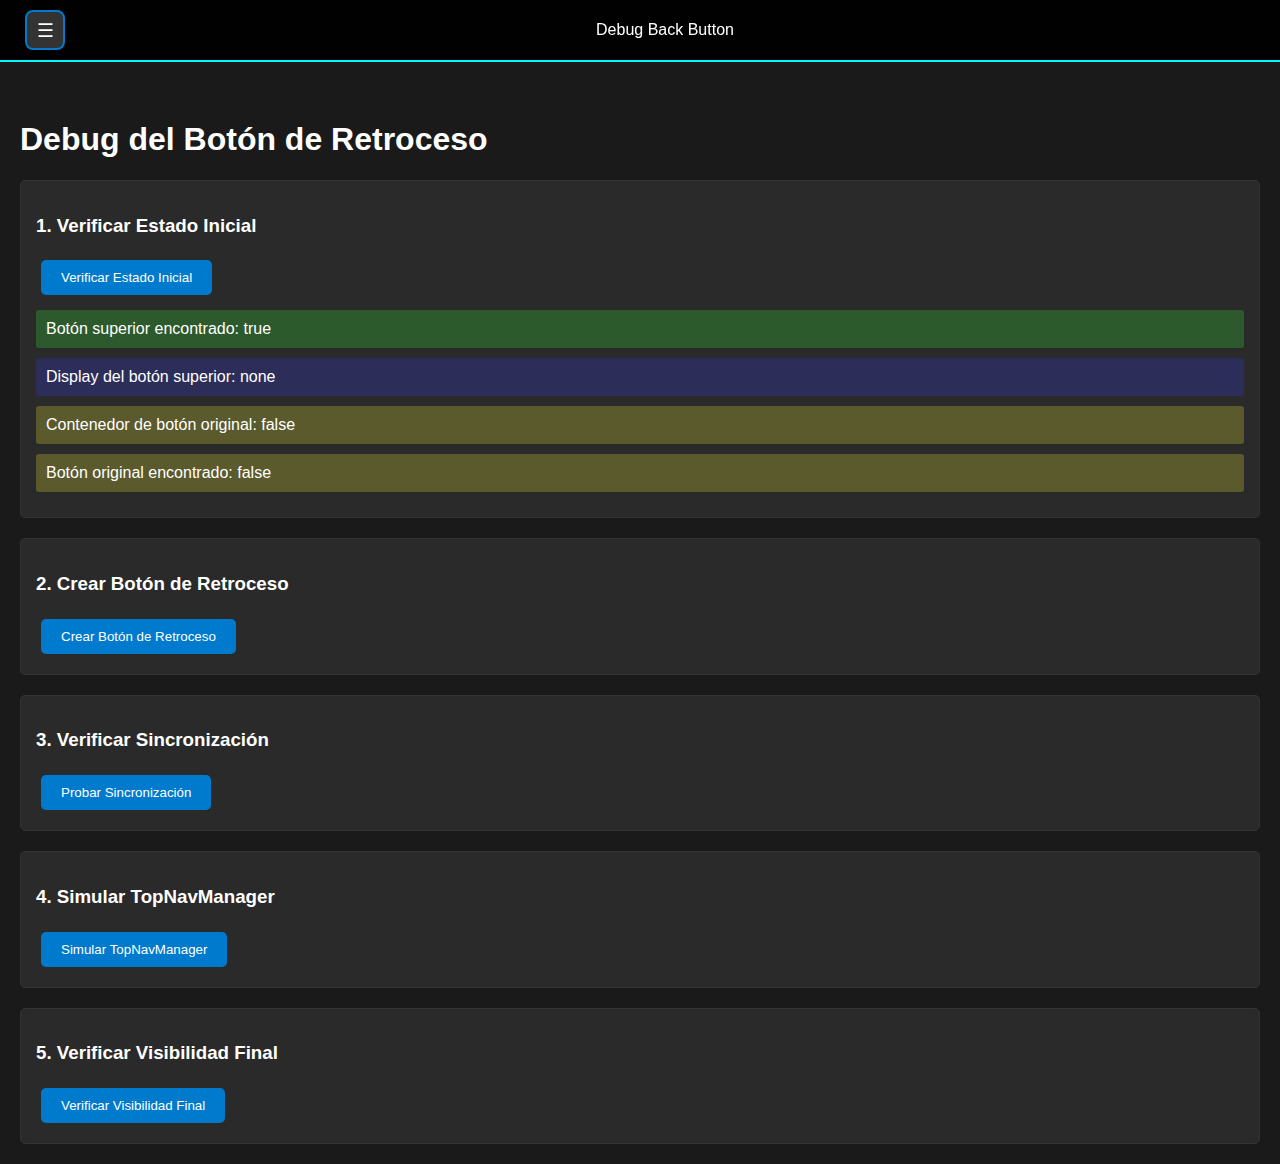
<file: debug-back-button.html>
<!DOCTYPE html>
<html lang="es">
<head>
    <meta charset="UTF-8">
    <meta name="viewport" content="width=device-width, initial-scale=1.0">
    <title>Debug Back Button</title>
    <style>
        body {
            font-family: Arial, sans-serif;
            margin: 20px;
            background: #1a1a1a;
            color: white;
        }
        .debug-section {
            margin: 20px 0;
            padding: 15px;
            border: 1px solid #333;
            border-radius: 5px;
            background: #2a2a2a;
        }
        .debug-button {
            background: #007acc;
            color: white;
            border: none;
            padding: 10px 20px;
            margin: 5px;
            border-radius: 5px;
            cursor: pointer;
        }
        .debug-button:hover {
            background: #005a9e;
        }
        .status {
            margin: 10px 0;
            padding: 10px;
            border-radius: 3px;
        }
        .success { background: #2d5a2d; }
        .error { background: #5a2d2d; }
        .warning { background: #5a5a2d; }
        .info { background: #2d2d5a; }
        
        /* Simular estilos de la barra superior */
        #top-nav {
            position: fixed;
            top: 0;
            left: 0;
            right: 0;
            height: 60px;
            background: rgba(0, 0, 0, 0.95);
            border-bottom: 2px solid #00f7ff;
            display: flex;
            align-items: center;
            justify-content: space-between;
            padding: 0 20px;
            z-index: 1000;
        }
        
        .top-nav-btn {
            background: #333;
            border: 2px solid #007acc;
            color: white;
            font-size: 1.2rem;
            width: 40px;
            height: 40px;
            border-radius: 8px;
            cursor: pointer;
            display: flex;
            align-items: center;
            justify-content: center;
            margin: 0 5px;
        }
        
        .back-button-container {
            margin: 20px 0;
        }
        
        .back-button {
            background: #007acc;
            color: white;
            border: none;
            padding: 10px 20px;
            border-radius: 5px;
            cursor: pointer;
            font-size: 1.2rem;
        }
        
        body {
            padding-top: 80px;
        }
    </style>
</head>
<body>
    <!-- Simular barra superior -->
    <nav id="top-nav">
        <div class="nav-left">
            <button id="top-hamburger-btn" class="top-nav-btn">☰</button>
            <button id="top-back-btn" class="top-nav-btn" style="display: none;">←</button>
        </div>
        <div class="nav-center">
            <span id="nav-title">Debug Back Button</span>
        </div>
        <div class="nav-right">
            <button id="top-view-toggle-btn" class="top-nav-btn" style="display: none;">🔲</button>
        </div>
    </nav>

    <h1>Debug del Botón de Retroceso</h1>
    
    <div class="debug-section">
        <h3>1. Verificar Estado Inicial</h3>
        <button class="debug-button" onclick="checkInitialState()">Verificar Estado Inicial</button>
        <div id="initial-status"></div>
    </div>
    
    <div class="debug-section">
        <h3>2. Crear Botón de Retroceso</h3>
        <button class="debug-button" onclick="createBackButton()">Crear Botón de Retroceso</button>
        <div id="create-status"></div>
        <div id="back-button-container"></div>
    </div>
    
    <div class="debug-section">
        <h3>3. Verificar Sincronización</h3>
        <button class="debug-button" onclick="testSyncronization()">Probar Sincronización</button>
        <div id="sync-status"></div>
    </div>
    
    <div class="debug-section">
        <h3>4. Simular TopNavManager</h3>
        <button class="debug-button" onclick="simulateTopNavManager()">Simular TopNavManager</button>
        <div id="topnav-status"></div>
    </div>
    
    <div class="debug-section">
        <h3>5. Verificar Visibilidad Final</h3>
        <button class="debug-button" onclick="checkFinalVisibility()">Verificar Visibilidad Final</button>
        <div id="final-status"></div>
    </div>

    <script>
        function log(message, type = 'info', containerId) {
            const container = document.getElementById(containerId);
            if (container) {
                const div = document.createElement('div');
                div.className = `status ${type}`;
                div.textContent = message;
                container.appendChild(div);
            }
            console.log(`[${type.toUpperCase()}] ${message}`);
        }
        
        function checkInitialState() {
            const container = document.getElementById('initial-status');
            container.innerHTML = '';
            
            const topBackBtn = document.getElementById('top-back-btn');
            const backButtonContainer = document.querySelector('.back-button-container');
            const backButton = document.querySelector('.back-button');
            
            log(`Botón superior encontrado: ${!!topBackBtn}`, topBackBtn ? 'success' : 'error', 'initial-status');
            log(`Display del botón superior: ${topBackBtn ? topBackBtn.style.display : 'N/A'}`, 'info', 'initial-status');
            log(`Contenedor de botón original: ${!!backButtonContainer}`, backButtonContainer ? 'success' : 'warning', 'initial-status');
            log(`Botón original encontrado: ${!!backButton}`, backButton ? 'success' : 'warning', 'initial-status');
        }
        
        function createBackButton() {
            const container = document.getElementById('create-status');
            container.innerHTML = '';
            
            // Simular la creación del botón como en renderLicorSubcategory
            const targetContainer = document.getElementById('back-button-container');
            targetContainer.innerHTML = '';
            
            const backButtonContainer = document.createElement('div');
            backButtonContainer.className = 'back-button-container';
            
            const backButton = document.createElement('button');
            backButton.className = 'back-button';
            backButton.innerHTML = '←';
            backButton.title = 'Volver a Licores';
            
            backButtonContainer.appendChild(backButton);
            targetContainer.appendChild(backButtonContainer);
            
            log('Botón de retroceso creado exitosamente', 'success', 'create-status');
            log(`Clases del contenedor: ${backButtonContainer.className}`, 'info', 'create-status');
            log(`Clases del botón: ${backButton.className}`, 'info', 'create-status');
            log(`Botón visible: ${backButton.offsetParent !== null}`, backButton.offsetParent !== null ? 'success' : 'error', 'create-status');
            log(`Display computado: ${getComputedStyle(backButton).display}`, 'info', 'create-status');
        }
        
        function testSyncronization() {
            const container = document.getElementById('sync-status');
            container.innerHTML = '';
            
            // Simular la función syncBackButtonVisibility
            const backButton = document.querySelector('.back-button-container .back-button');
            const topBackBtn = document.getElementById('top-back-btn');
            
            if (!backButton) {
                log('No se encontró botón original para sincronizar', 'error', 'sync-status');
                return;
            }
            
            const isVisible = backButton.offsetParent !== null && 
                             getComputedStyle(backButton).display !== 'none';
            
            log(`Botón original visible: ${isVisible}`, isVisible ? 'success' : 'error', 'sync-status');
            log(`offsetParent: ${backButton.offsetParent !== null}`, 'info', 'sync-status');
            log(`display !== 'none': ${getComputedStyle(backButton).display !== 'none'}`, 'info', 'sync-status');
            
            if (topBackBtn) {
                topBackBtn.style.display = isVisible ? 'flex' : 'none';
                log(`Botón superior actualizado a: ${topBackBtn.style.display}`, 'success', 'sync-status');
            } else {
                log('No se encontró botón superior para actualizar', 'error', 'sync-status');
            }
        }
        
        function simulateTopNavManager() {
            const container = document.getElementById('topnav-status');
            container.innerHTML = '';
            
            // Simular TopNavManager
            const topNavManager = {
                topButtons: {
                    back: document.getElementById('top-back-btn')
                },
                originalButtons: {
                    back: document.querySelector('.back-button-container .back-button')
                },
                
                findButtons() {
                    this.originalButtons.back = document.querySelector('.back-button-container .back-button, .back-button, #back-btn');
                    log(`findButtons - Botón encontrado: ${!!this.originalButtons.back}`, this.originalButtons.back ? 'success' : 'error', 'topnav-status');
                },
                
                syncBackButtonVisibility() {
                    const backButton = this.originalButtons.back;
                    let isVisible = false;
                    
                    if (backButton) {
                        isVisible = backButton.offsetParent !== null && 
                                   getComputedStyle(backButton).display !== 'none';
                    }
                    
                    log(`syncBackButtonVisibility - Visible: ${isVisible}`, isVisible ? 'success' : 'warning', 'topnav-status');
                    
                    if (this.topButtons.back) {
                        this.topButtons.back.style.display = isVisible ? 'flex' : 'none';
                        log(`Botón superior actualizado: ${this.topButtons.back.style.display}`, 'success', 'topnav-status');
                    }
                },
                
                forceSync() {
                    this.findButtons();
                    this.syncBackButtonVisibility();
                    log('forceSync ejecutado', 'success', 'topnav-status');
                }
            };
            
            // Ejecutar sincronización
            topNavManager.forceSync();
        }
        
        function checkFinalVisibility() {
            const container = document.getElementById('final-status');
            container.innerHTML = '';
            
            const topBackBtn = document.getElementById('top-back-btn');
            const backButton = document.querySelector('.back-button');
            
            log(`=== ESTADO FINAL ===`, 'info', 'final-status');
            log(`Botón original existe: ${!!backButton}`, backButton ? 'success' : 'error', 'final-status');
            log(`Botón superior existe: ${!!topBackBtn}`, topBackBtn ? 'success' : 'error', 'final-status');
            
            if (backButton) {
                log(`Botón original visible: ${backButton.offsetParent !== null}`, 'info', 'final-status');
                log(`Display original: ${getComputedStyle(backButton).display}`, 'info', 'final-status');
            }
            
            if (topBackBtn) {
                log(`Display superior: ${topBackBtn.style.display}`, 'info', 'final-status');
                log(`Botón superior visible: ${topBackBtn.style.display !== 'none'}`, topBackBtn.style.display !== 'none' ? 'success' : 'error', 'final-status');
            }
        }
        
        // Ejecutar verificación inicial al cargar
        window.addEventListener('load', () => {
            checkInitialState();
        });
    </script>
</body>
</html>
</file>
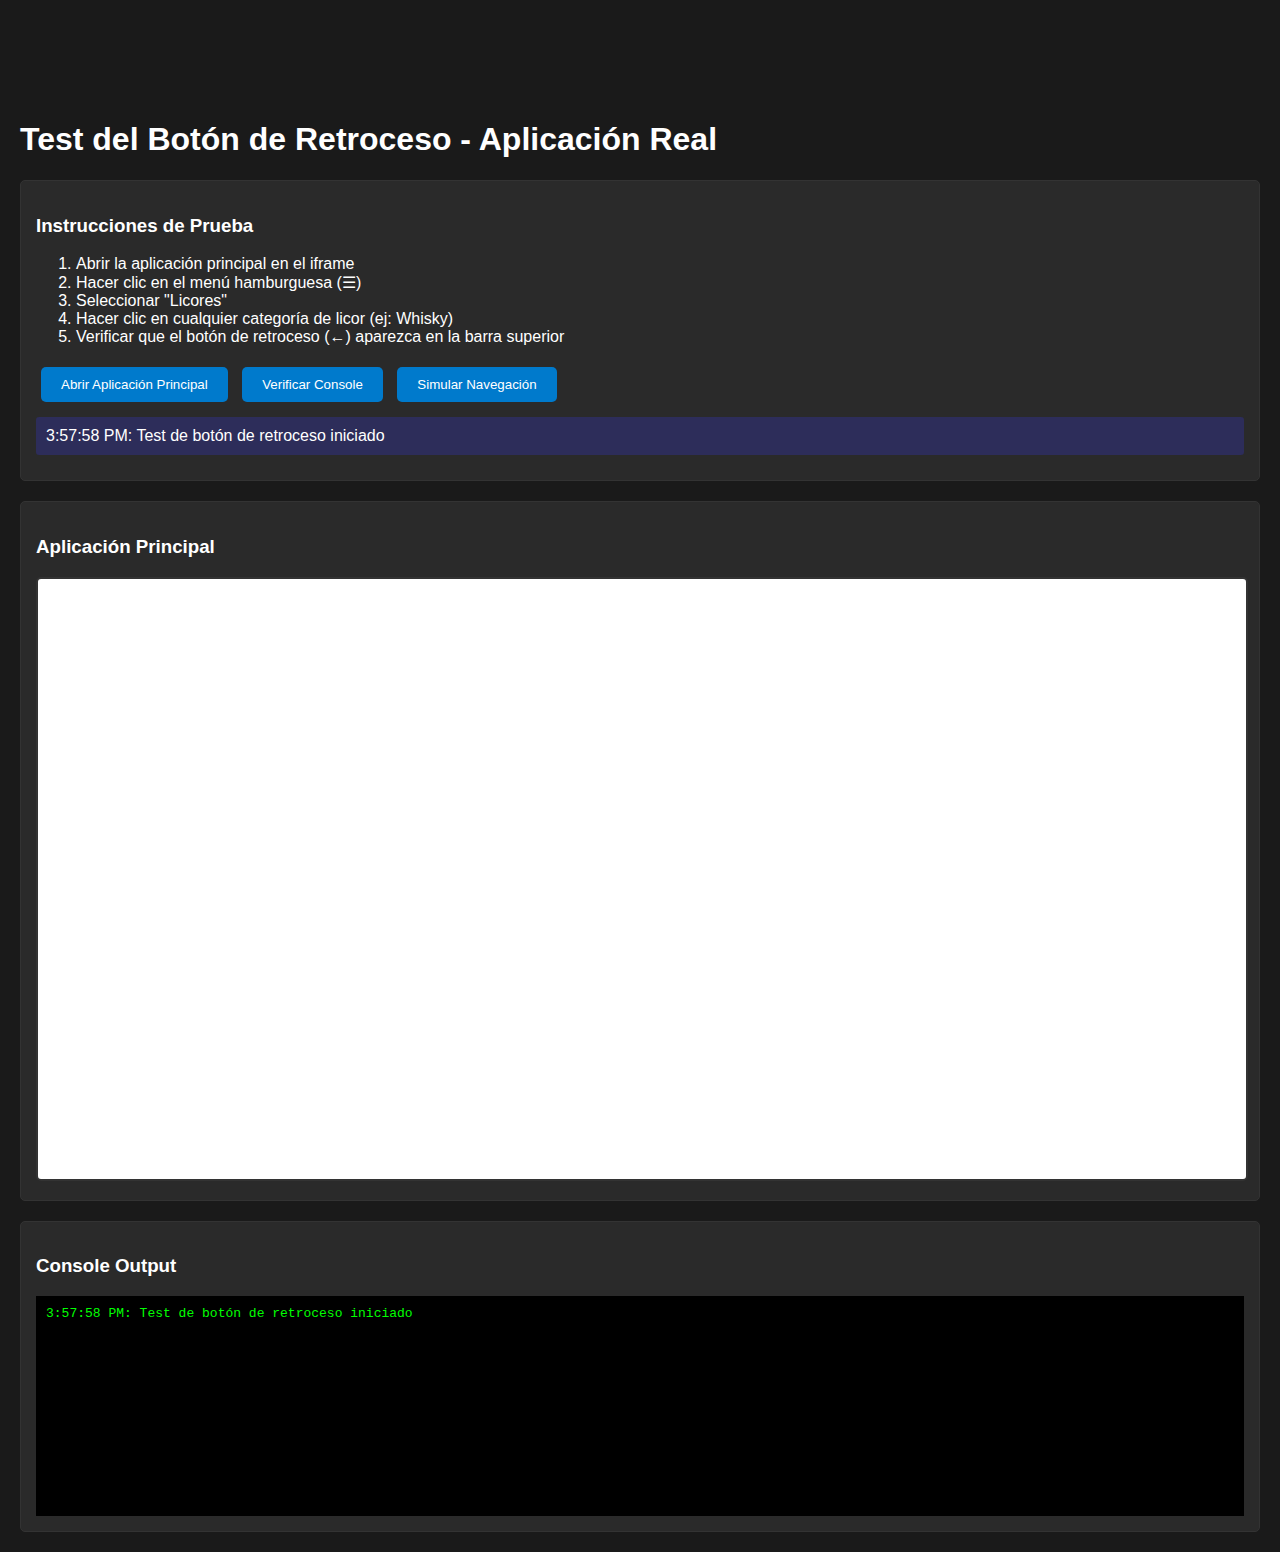
<file: test-back-button-real.html>
<!DOCTYPE html>
<html lang="es">
<head>
    <meta charset="UTF-8">
    <meta name="viewport" content="width=device-width, initial-scale=1.0">
    <title>Test Back Button - Real App</title>
    <style>
        body {
            font-family: Arial, sans-serif;
            margin: 20px;
            background: #1a1a1a;
            color: white;
            padding-top: 80px;
        }
        .test-section {
            margin: 20px 0;
            padding: 15px;
            border: 1px solid #333;
            border-radius: 5px;
            background: #2a2a2a;
        }
        .test-button {
            background: #007acc;
            color: white;
            border: none;
            padding: 10px 20px;
            margin: 5px;
            border-radius: 5px;
            cursor: pointer;
        }
        .test-button:hover {
            background: #005a9e;
        }
        .status {
            margin: 10px 0;
            padding: 10px;
            border-radius: 3px;
        }
        .success { background: #2d5a2d; }
        .error { background: #5a2d2d; }
        .warning { background: #5a5a2d; }
        .info { background: #2d2d5a; }
        
        iframe {
            width: 100%;
            height: 600px;
            border: 2px solid #333;
            border-radius: 5px;
            background: white;
        }
    </style>
</head>
<body>
    <h1>Test del Botón de Retroceso - Aplicación Real</h1>
    
    <div class="test-section">
        <h3>Instrucciones de Prueba</h3>
        <ol>
            <li>Abrir la aplicación principal en el iframe</li>
            <li>Hacer clic en el menú hamburguesa (☰)</li>
            <li>Seleccionar "Licores"</li>
            <li>Hacer clic en cualquier categoría de licor (ej: Whisky)</li>
            <li>Verificar que el botón de retroceso (←) aparezca en la barra superior</li>
        </ol>
        
        <button class="test-button" onclick="openMainApp()">Abrir Aplicación Principal</button>
        <button class="test-button" onclick="checkConsole()">Verificar Console</button>
        <button class="test-button" onclick="simulateNavigation()">Simular Navegación</button>
        
        <div id="test-status"></div>
    </div>
    
    <div class="test-section">
        <h3>Aplicación Principal</h3>
        <iframe id="main-app" src="about:blank"></iframe>
    </div>
    
    <div class="test-section">
        <h3>Console Output</h3>
        <div id="console-output" style="background: #000; color: #0f0; padding: 10px; font-family: monospace; height: 200px; overflow-y: auto;"></div>
    </div>

    <script>
        function log(message, type = 'info') {
            const container = document.getElementById('test-status');
            const div = document.createElement('div');
            div.className = `status ${type}`;
            div.textContent = `${new Date().toLocaleTimeString()}: ${message}`;
            container.appendChild(div);
            console.log(`[${type.toUpperCase()}] ${message}`);
            
            // También mostrar en el console output
            const consoleOutput = document.getElementById('console-output');
            const consoleDiv = document.createElement('div');
            consoleDiv.textContent = `${new Date().toLocaleTimeString()}: ${message}`;
            consoleOutput.appendChild(consoleDiv);
            consoleOutput.scrollTop = consoleOutput.scrollHeight;
        }
        
        function openMainApp() {
            const iframe = document.getElementById('main-app');
            iframe.src = 'index.html';
            log('Aplicación principal cargada en iframe', 'success');
            
            // Escuchar mensajes del iframe
            iframe.onload = function() {
                log('Iframe cargado completamente', 'info');
                
                // Intentar acceder al console del iframe
                try {
                    const iframeWindow = iframe.contentWindow;
                    const originalLog = iframeWindow.console.log;
                    
                    iframeWindow.console.log = function(...args) {
                        originalLog.apply(iframeWindow.console, args);
                        const message = args.join(' ');
                        if (message.includes('TopNavManager') || message.includes('back-button') || message.includes('🔄') || message.includes('✅')) {
                            log(`IFRAME: ${message}`, 'info');
                        }
                    };
                } catch (e) {
                    log('No se pudo acceder al console del iframe (CORS)', 'warning');
                }
            };
        }
        
        function checkConsole() {
            log('Verificando console para mensajes del TopNavManager...', 'info');
            
            // Simular verificación del estado
            setTimeout(() => {
                log('Revisa la consola del navegador para ver los logs del TopNavManager', 'warning');
                log('Busca mensajes que contengan: "TopNavManager", "back-button", "🔄", "✅"', 'info');
            }, 1000);
        }
        
        function simulateNavigation() {
            const iframe = document.getElementById('main-app');
            
            if (iframe.src === 'about:blank') {
                log('Primero debes abrir la aplicación principal', 'error');
                return;
            }
            
            log('Simulando navegación paso a paso...', 'info');
            
            try {
                const iframeDoc = iframe.contentDocument || iframe.contentWindow.document;
                
                // Paso 1: Hacer clic en hamburger
                setTimeout(() => {
                    const hamburger = iframeDoc.getElementById('top-hamburger-btn');
                    if (hamburger) {
                        hamburger.click();
                        log('✓ Clic en menú hamburguesa', 'success');
                    } else {
                        log('✗ No se encontró el menú hamburguesa', 'error');
                    }
                }, 1000);
                
                // Paso 2: Hacer clic en Licores
                setTimeout(() => {
                    const licoresBtn = iframeDoc.querySelector('button.nav-button:nth-child(3)');
                    if (licoresBtn && licoresBtn.textContent.includes('Licores')) {
                        licoresBtn.click();
                        log('✓ Clic en Licores', 'success');
                    } else {
                        log('✗ No se encontró el botón de Licores', 'error');
                    }
                }, 2000);
                
                // Paso 3: Hacer clic en una categoría
                setTimeout(() => {
                    const categoryCard = iframeDoc.querySelector('.category-card');
                    if (categoryCard) {
                        categoryCard.click();
                        log('✓ Clic en categoría de licor', 'success');
                    } else {
                        log('✗ No se encontró tarjeta de categoría', 'error');
                    }
                }, 3000);
                
                // Paso 4: Verificar botón de retroceso
                setTimeout(() => {
                    const topBackBtn = iframeDoc.getElementById('top-back-btn');
                    const backBtn = iframeDoc.querySelector('.back-button');
                    
                    if (topBackBtn) {
                        const isVisible = topBackBtn.style.display !== 'none';
                        log(`Botón superior de retroceso: ${isVisible ? 'VISIBLE' : 'OCULTO'}`, isVisible ? 'success' : 'error');
                        log(`Display style: ${topBackBtn.style.display}`, 'info');
                    } else {
                        log('✗ No se encontró el botón superior de retroceso', 'error');
                    }
                    
                    if (backBtn) {
                        log('✓ Botón original de retroceso encontrado', 'success');
                    } else {
                        log('✗ No se encontró el botón original de retroceso', 'error');
                    }
                }, 4000);
                
            } catch (e) {
                log(`Error al simular navegación: ${e.message}`, 'error');
                log('Esto puede deberse a restricciones CORS. Prueba manualmente.', 'warning');
            }
        }
        
        // Capturar logs de la consola principal
        const originalConsoleLog = console.log;
        console.log = function(...args) {
            originalConsoleLog.apply(console, args);
            const message = args.join(' ');
            if (message.includes('TopNavManager') || message.includes('back-button') || message.includes('🔄') || message.includes('✅')) {
                const consoleOutput = document.getElementById('console-output');
                const div = document.createElement('div');
                div.textContent = `${new Date().toLocaleTimeString()}: ${message}`;
                consoleOutput.appendChild(div);
                consoleOutput.scrollTop = consoleOutput.scrollHeight;
            }
        };
        
        // Inicialización
        window.addEventListener('load', () => {
            log('Test de botón de retroceso iniciado', 'info');
        });
    </script>
</body>
</html>
</file>
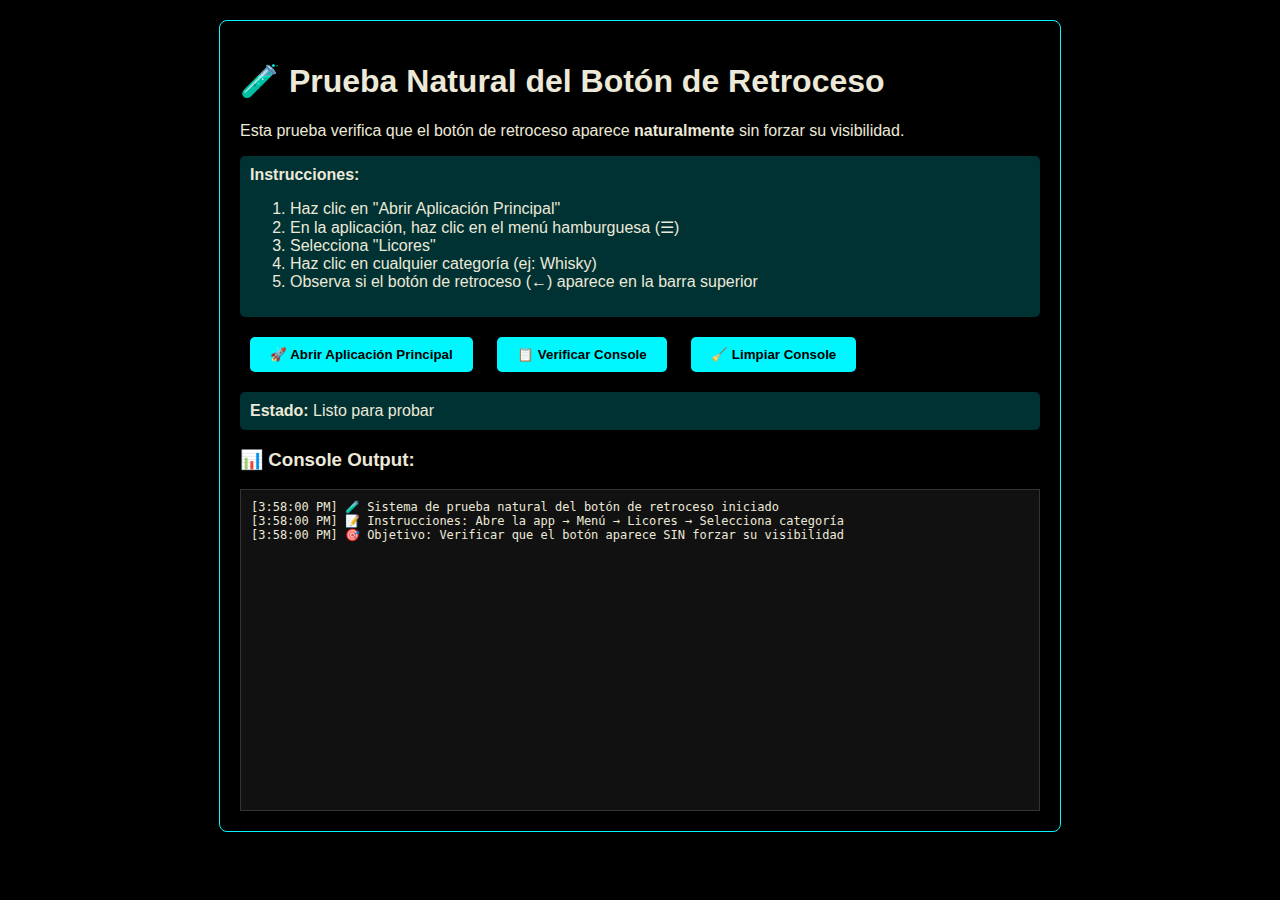
<file: test-natural-back-button.html>
<!DOCTYPE html>
<html lang="es">
<head>
    <meta charset="UTF-8">
    <meta name="viewport" content="width=device-width, initial-scale=1.0">
    <title>Prueba Natural del Botón de Retroceso</title>
    <style>
        body {
            font-family: Arial, sans-serif;
            margin: 20px;
            background: #000;
            color: #ECE9D8;
        }
        .test-container {
            max-width: 800px;
            margin: 0 auto;
            padding: 20px;
            background: rgba(0,0,0,0.8);
            border: 1px solid #00f7ff;
            border-radius: 8px;
        }
        .test-button {
            background: #00f7ff;
            color: #000;
            border: none;
            padding: 10px 20px;
            margin: 10px;
            border-radius: 5px;
            cursor: pointer;
            font-weight: bold;
        }
        .test-button:hover {
            background: #00d4dd;
        }
        .status {
            margin: 10px 0;
            padding: 10px;
            border-radius: 5px;
        }
        .success { background: rgba(0, 255, 0, 0.2); }
        .error { background: rgba(255, 0, 0, 0.2); }
        .info { background: rgba(0, 247, 255, 0.2); }
        #console-output {
            background: #111;
            border: 1px solid #333;
            padding: 10px;
            height: 300px;
            overflow-y: auto;
            font-family: monospace;
            font-size: 12px;
            white-space: pre-wrap;
        }
        iframe {
            width: 100%;
            height: 600px;
            border: 1px solid #00f7ff;
            margin: 20px 0;
        }
    </style>
</head>
<body>
    <div class="test-container">
        <h1>🧪 Prueba Natural del Botón de Retroceso</h1>
        <p>Esta prueba verifica que el botón de retroceso aparece <strong>naturalmente</strong> sin forzar su visibilidad.</p>
        
        <div class="status info">
            <strong>Instrucciones:</strong>
            <ol>
                <li>Haz clic en "Abrir Aplicación Principal"</li>
                <li>En la aplicación, haz clic en el menú hamburguesa (☰)</li>
                <li>Selecciona "Licores"</li>
                <li>Haz clic en cualquier categoría (ej: Whisky)</li>
                <li>Observa si el botón de retroceso (←) aparece en la barra superior</li>
            </ol>
        </div>
        
        <button class="test-button" onclick="openMainApp()">🚀 Abrir Aplicación Principal</button>
        <button class="test-button" onclick="checkConsole()">📋 Verificar Console</button>
        <button class="test-button" onclick="clearConsole()">🧹 Limpiar Console</button>
        
        <div id="test-status" class="status info">
            <strong>Estado:</strong> Listo para probar
        </div>
        
        <h3>📊 Console Output:</h3>
        <div id="console-output"></div>
        
        <iframe id="app-frame" src="about:blank" style="display: none;"></iframe>
    </div>
    
    <script>
        let consoleOutput = document.getElementById('console-output');
        let testStatus = document.getElementById('test-status');
        
        function log(message, type = 'info') {
            const timestamp = new Date().toLocaleTimeString();
            const logEntry = `[${timestamp}] ${message}\n`;
            consoleOutput.textContent += logEntry;
            consoleOutput.scrollTop = consoleOutput.scrollHeight;
            
            if (type === 'success') {
                testStatus.className = 'status success';
                testStatus.innerHTML = '<strong>✅ Estado:</strong> ' + message;
            } else if (type === 'error') {
                testStatus.className = 'status error';
                testStatus.innerHTML = '<strong>❌ Estado:</strong> ' + message;
            }
        }
        
        function openMainApp() {
            const iframe = document.getElementById('app-frame');
            iframe.src = 'index.html';
            iframe.style.display = 'block';
            log('Aplicación principal cargada', 'info');
            
            // Interceptar mensajes de console del iframe
            iframe.onload = function() {
                try {
                    const iframeWindow = iframe.contentWindow;
                    const originalLog = iframeWindow.console.log;
                    
                    iframeWindow.console.log = function(...args) {
                        originalLog.apply(iframeWindow.console, args);
                        const message = args.join(' ');
                        
                        // Filtrar mensajes relevantes del botón de retroceso
                        if (message.includes('TopNavManager') || 
                            message.includes('back-button') || 
                            message.includes('🔄') || 
                            message.includes('✅') ||
                            message.includes('Sincronizando')) {
                            log(`[APP] ${message}`);
                            
                            // Verificar si el botón aparece naturalmente
                            if (message.includes('Top back button display set to: flex')) {
                                log('🎉 ¡ÉXITO! El botón de retroceso apareció naturalmente', 'success');
                            }
                        }
                    };
                } catch (e) {
                    log('No se pudo interceptar console del iframe (normal en algunos navegadores)');
                }
            };
        }
        
        function checkConsole() {
            log('Verificando estado del botón de retroceso...', 'info');
            
            try {
                const iframe = document.getElementById('app-frame');
                if (iframe.src === 'about:blank') {
                    log('Primero debes abrir la aplicación principal', 'error');
                    return;
                }
                
                const iframeDoc = iframe.contentDocument || iframe.contentWindow.document;
                const topBackBtn = iframeDoc.getElementById('top-back-btn');
                const backBtn = iframeDoc.querySelector('.back-button');
                
                log(`Estado del botón superior: ${topBackBtn ? 'Existe' : 'No existe'}`);
                if (topBackBtn) {
                    log(`Display del botón superior: ${topBackBtn.style.display || 'default'}`);
                }
                
                log(`Estado del botón original: ${backBtn ? 'Existe' : 'No existe'}`);
                if (backBtn) {
                    const computedStyle = iframe.contentWindow.getComputedStyle(backBtn);
                    log(`Display del botón original: ${computedStyle.display}`);
                    log(`Visibility del botón original: ${computedStyle.visibility}`);
                    log(`Opacity del botón original: ${computedStyle.opacity}`);
                }
                
                // Verificar si el botón está funcionando naturalmente
                if (topBackBtn && topBackBtn.style.display === 'flex' && backBtn) {
                    log('✅ ¡PERFECTO! El botón está funcionando naturalmente', 'success');
                } else if (topBackBtn && topBackBtn.style.display === 'none') {
                    log('ℹ️ El botón está oculto (normal si no estás en una subcategoría)');
                } else {
                    log('⚠️ Estado inesperado del botón', 'error');
                }
                
            } catch (e) {
                log(`Error al verificar: ${e.message}`, 'error');
            }
        }
        
        function clearConsole() {
            consoleOutput.textContent = '';
            testStatus.className = 'status info';
            testStatus.innerHTML = '<strong>Estado:</strong> Console limpiado';
        }
        
        // Log inicial
        log('🧪 Sistema de prueba natural del botón de retroceso iniciado');
        log('📝 Instrucciones: Abre la app → Menú → Licores → Selecciona categoría');
        log('🎯 Objetivo: Verificar que el botón aparece SIN forzar su visibilidad');
    </script>
</body>
</html>
</file>
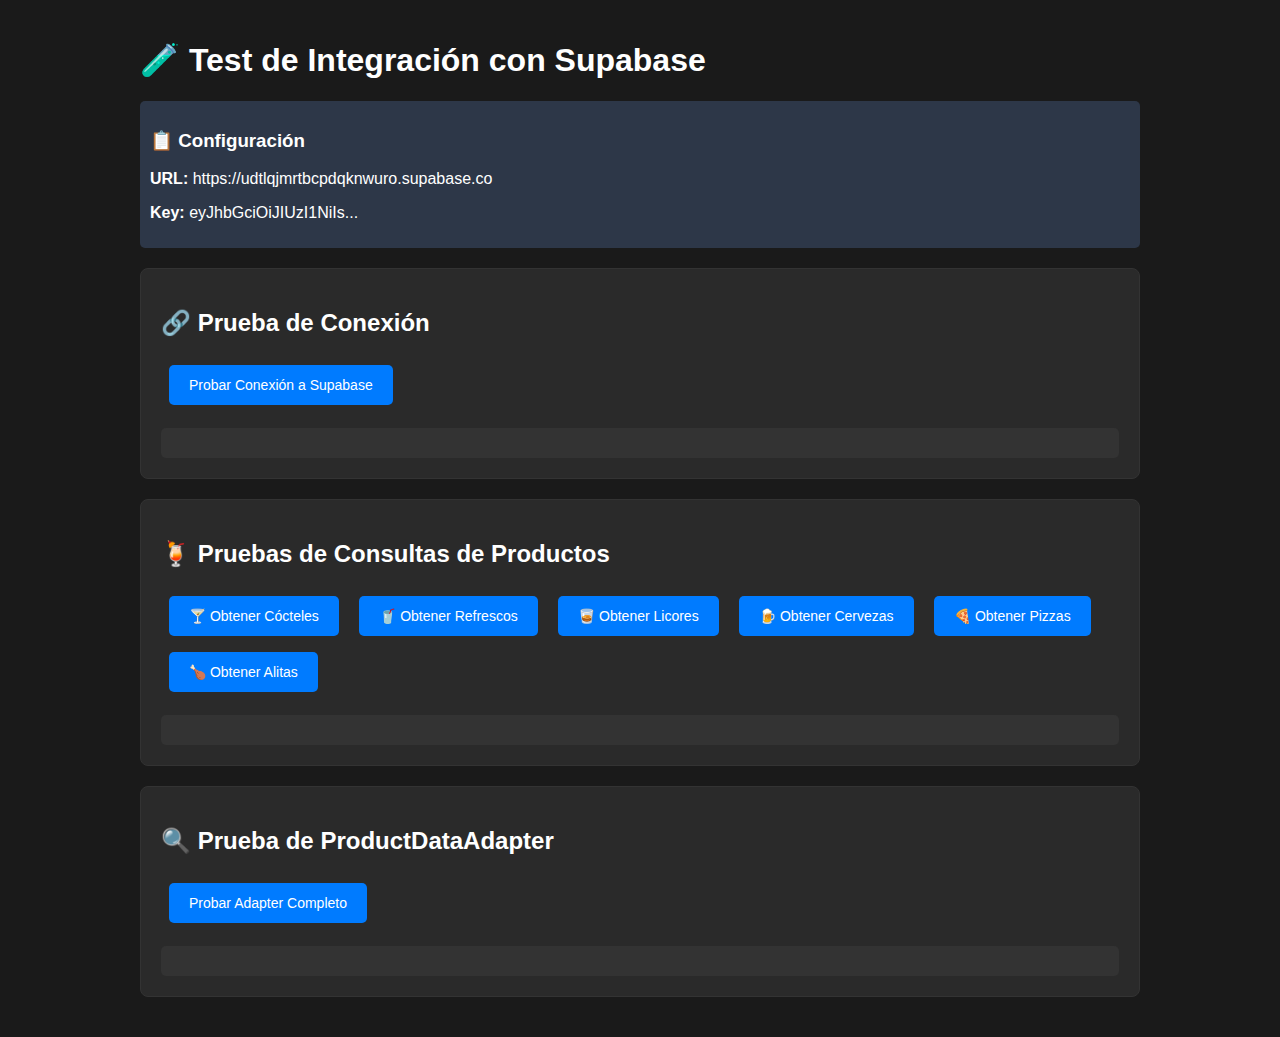
<file: test-supabase-simple.html>
<!DOCTYPE html>
<html lang="es">
<head>
    <meta charset="UTF-8">
    <meta name="viewport" content="width=device-width, initial-scale=1.0">
    <title>Test Supabase Integration</title>
    <style>
        body {
            font-family: Arial, sans-serif;
            max-width: 1000px;
            margin: 0 auto;
            padding: 20px;
            background-color: #1a1a1a;
            color: #fff;
        }
        .test-section {
            margin: 20px 0;
            padding: 20px;
            border: 1px solid #333;
            border-radius: 8px;
            background-color: #2a2a2a;
        }
        button {
            background-color: #007bff;
            color: white;
            border: none;
            padding: 12px 20px;
            margin: 8px;
            border-radius: 5px;
            cursor: pointer;
            font-size: 14px;
        }
        button:hover {
            background-color: #0056b3;
        }
        .result {
            margin-top: 15px;
            padding: 15px;
            background-color: #333;
            border-radius: 5px;
            white-space: pre-wrap;
            max-height: 400px;
            overflow-y: auto;
            font-family: monospace;
            font-size: 12px;
        }
        .error {
            background-color: #4a1a1a;
            color: #ff6b6b;
            border: 1px solid #ff6b6b;
        }
        .success {
            background-color: #1a4a1a;
            color: #51cf66;
            border: 1px solid #51cf66;
        }
        .loading {
            background-color: #4a4a1a;
            color: #ffd43b;
            border: 1px solid #ffd43b;
        }
        h1, h2 {
            color: #fff;
        }
        .config-info {
            background-color: #2d3748;
            padding: 10px;
            border-radius: 5px;
            margin-bottom: 20px;
        }
    </style>
</head>
<body>
    <h1>🧪 Test de Integración con Supabase</h1>
    
    <div class="config-info">
        <h3>📋 Configuración</h3>
        <p><strong>URL:</strong> <span id="supabase-url"></span></p>
        <p><strong>Key:</strong> <span id="supabase-key"></span></p>
    </div>

    <div class="test-section">
        <h2>🔗 Prueba de Conexión</h2>
        <button onclick="testConnection()">Probar Conexión a Supabase</button>
        <div id="connection-result" class="result"></div>
    </div>

    <div class="test-section">
        <h2>🍹 Pruebas de Consultas de Productos</h2>
        <button onclick="testCocteles()">🍸 Obtener Cócteles</button>
        <button onclick="testRefrescos()">🥤 Obtener Refrescos</button>
        <button onclick="testLicores()">🥃 Obtener Licores</button>
        <button onclick="testCervezas()">🍺 Obtener Cervezas</button>
        <button onclick="testPizzas()">🍕 Obtener Pizzas</button>
        <button onclick="testAlitas()">🍗 Obtener Alitas</button>
        <div id="query-result" class="result"></div>
    </div>

    <div class="test-section">
        <h2>🔍 Prueba de ProductDataAdapter</h2>
        <button onclick="testAdapter()">Probar Adapter Completo</button>
        <div id="adapter-result" class="result"></div>
    </div>

    <script type="module">
        // Configuración de Supabase
        const SUPABASE_URL = 'https://udtlqjmrtbcpdqknwuro.supabase.co';
        const SUPABASE_KEY = 'eyJhbGciOiJIUzI1NiIsInR5cCI6IkpXVCJ9.eyJpc3MiOiJzdXBhYmFzZSIsInJlZiI6InVkdGxxam1ydGJjcGRxa253dXJvIiwicm9sZSI6ImFub24iLCJpYXQiOjE3NDI5NDYyNzQsImV4cCI6MjA1ODUyMjI3NH0.5UW6IHyGVFfX5bnr5kv1XFIvevVxWvBoBy2a7_0visU';

        // Mostrar configuración
        document.getElementById('supabase-url').textContent = SUPABASE_URL;
        document.getElementById('supabase-key').textContent = SUPABASE_KEY.substring(0, 20) + '...';

        // Función para hacer consultas a Supabase
        async function fetchFromSupabase(tableName) {
            try {
                const response = await fetch(`${SUPABASE_URL}/rest/v1/${tableName}`, {
                    method: 'GET',
                    headers: {
                        'apikey': SUPABASE_KEY,
                        'Authorization': `Bearer ${SUPABASE_KEY}`,
                        'Content-Type': 'application/json'
                    }
                });

                if (!response.ok) {
                    throw new Error(`HTTP error! status: ${response.status}`);
                }

                const data = await response.json();
                return data;
            } catch (error) {
                console.error(`Error fetching from ${tableName}:`, error);
                throw error;
            }
        }

        // Función para mostrar resultados
        function showResult(elementId, data, isError = false, isLoading = false) {
            const element = document.getElementById(elementId);
            element.className = `result ${isError ? 'error' : isLoading ? 'loading' : 'success'}`;
            
            if (isLoading) {
                element.textContent = '⏳ Cargando...';
                return;
            }
            
            if (isError) {
                element.textContent = `❌ Error: ${data}`;
            } else {
                const formatted = typeof data === 'object' ? JSON.stringify(data, null, 2) : data;
                element.textContent = `✅ Éxito:\n${formatted}`;
            }
        }

        // Funciones de prueba
        window.testConnection = async function() {
            showResult('connection-result', null, false, true);
            try {
                const response = await fetch(`${SUPABASE_URL}/rest/v1/`, {
                    method: 'GET',
                    headers: {
                        'apikey': SUPABASE_KEY,
                        'Authorization': `Bearer ${SUPABASE_KEY}`
                    }
                });
                
                if (response.ok) {
                    showResult('connection-result', 'Conexión exitosa a Supabase');
                } else {
                    showResult('connection-result', `Error de conexión: ${response.status}`, true);
                }
            } catch (error) {
                showResult('connection-result', error.message, true);
            }
        };

        window.testCocteles = async function() {
            showResult('query-result', null, false, true);
            try {
                const data = await fetchFromSupabase('cocteles');
                showResult('query-result', `Cócteles encontrados: ${data.length}\n${JSON.stringify(data.slice(0, 3), null, 2)}`);
            } catch (error) {
                showResult('query-result', error.message, true);
            }
        };

        window.testRefrescos = async function() {
            showResult('query-result', null, false, true);
            try {
                const data = await fetchFromSupabase('refrescos');
                showResult('query-result', `Refrescos encontrados: ${data.length}\n${JSON.stringify(data.slice(0, 3), null, 2)}`);
            } catch (error) {
                showResult('query-result', error.message, true);
            }
        };

        window.testLicores = async function() {
            showResult('query-result', null, false, true);
            try {
                const data = await fetchFromSupabase('licores');
                showResult('query-result', `Licores encontrados: ${data.length}\n${JSON.stringify(data.slice(0, 3), null, 2)}`);
            } catch (error) {
                showResult('query-result', error.message, true);
            }
        };

        window.testCervezas = async function() {
            showResult('query-result', null, false, true);
            try {
                const data = await fetchFromSupabase('cervezas');
                showResult('query-result', `Cervezas encontradas: ${data.length}\n${JSON.stringify(data.slice(0, 3), null, 2)}`);
            } catch (error) {
                showResult('query-result', error.message, true);
            }
        };

        window.testPizzas = async function() {
            showResult('query-result', null, false, true);
            try {
                const data = await fetchFromSupabase('pizzas');
                showResult('query-result', `Pizzas encontradas: ${data.length}\n${JSON.stringify(data.slice(0, 3), null, 2)}`);
            } catch (error) {
                showResult('query-result', error.message, true);
            }
        };

        window.testAlitas = async function() {
            showResult('query-result', null, false, true);
            try {
                const data = await fetchFromSupabase('alitas');
                showResult('query-result', `Alitas encontradas: ${data.length}\n${JSON.stringify(data.slice(0, 3), null, 2)}`);
            } catch (error) {
                showResult('query-result', error.message, true);
            }
        };

        window.testAdapter = async function() {
            showResult('adapter-result', null, false, true);
            try {
                // Importar el ProductDataAdapter
                const { default: ProductDataAdapter } = await import('./Infraestructura/adapters/ProductDataAdapter.js');
                
                const adapter = new ProductDataAdapter();
                
                // Probar varios métodos
                const cocteles = await adapter.getCocteles();
                const pizzas = await adapter.getPizzas();
                const categoryProducts = await adapter.getProductsByCategory('cocteles');
                
                const results = {
                    cocteles: cocteles.length,
                    pizzas: pizzas.length,
                    categoryProducts: categoryProducts.length,
                    sampleCoctel: cocteles[0] || 'No hay cócteles',
                    samplePizza: pizzas[0] || 'No hay pizzas'
                };
                
                showResult('adapter-result', results);
            } catch (error) {
                showResult('adapter-result', error.message, true);
            }
        };

        // Ejecutar prueba de conexión automáticamente
        setTimeout(() => {
            testConnection();
        }, 1000);
    </script>
</body>
</html>
</file>
